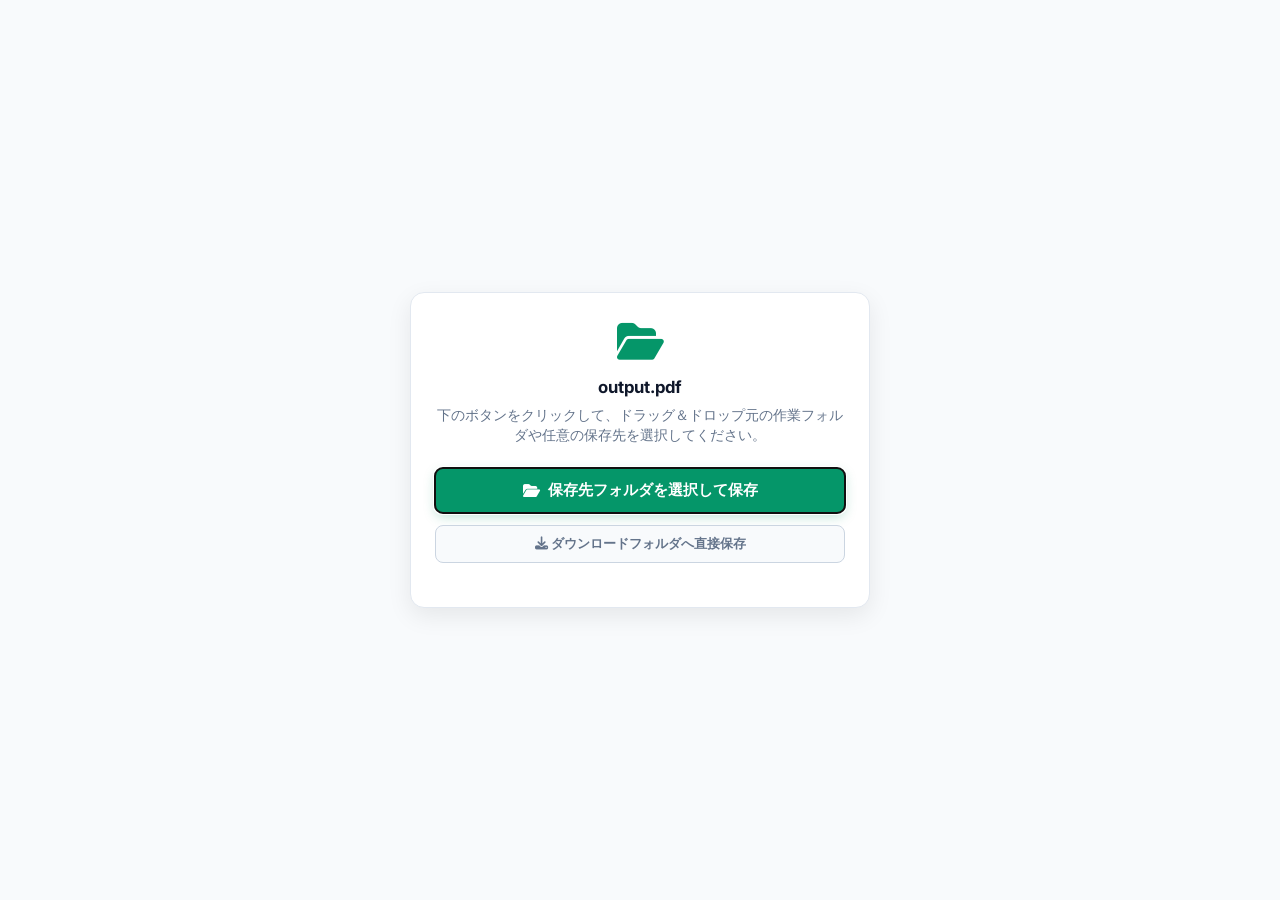
<file: static/save.html>
<!DOCTYPE html>
<html lang="ja">
<head>
    <meta charset="UTF-8">
    <meta name="viewport" content="width=device-width, initial-scale=1.0">
    <title>名前を付けて保存 - Local iLovePDF</title>
    <link href="https://fonts.googleapis.com/css2?family=Inter:wght@400;600;700&display=swap" rel="stylesheet">
    <link rel="stylesheet" href="https://cdnjs.cloudflare.com/ajax/libs/font-awesome/6.4.0/css/all.min.css">
    <style>
        * { margin: 0; padding: 0; box-sizing: border-box; font-family: 'Inter', -apple-system, sans-serif; }
        body {
            background: #f8fafc;
            color: #1e293b;
            display: flex;
            flex-direction: column;
            align-items: center;
            justify-content: center;
            min-height: 100vh;
            padding: 24px;
            text-align: center;
        }
        .save-card {
            background: #ffffff;
            border: 1.5px solid #e2e8f0;
            border-radius: 14px;
            padding: 28px 24px;
            max-width: 460px;
            width: 100%;
            box-shadow: 0 8px 24px rgba(0,0,0,0.08);
        }
        .save-icon {
            font-size: 2.6rem;
            color: #059669;
            margin-bottom: 14px;
        }
        .file-title {
            font-size: 1.05rem;
            font-weight: 700;
            color: #0f172a;
            word-break: break-all;
            margin-bottom: 8px;
        }
        .save-hint {
            font-size: 0.85rem;
            color: #64748b;
            margin-bottom: 22px;
            line-height: 1.5;
        }
        .btn-save-as {
            background: #059669;
            color: white;
            border: none;
            border-radius: 8px;
            padding: 12px 20px;
            font-size: 0.95rem;
            font-weight: 700;
            cursor: pointer;
            display: inline-flex;
            align-items: center;
            gap: 8px;
            width: 100%;
            justify-content: center;
            transition: all 0.15s;
            box-shadow: 0 4px 12px rgba(5, 150, 105, 0.25);
        }
        .btn-save-as:hover {
            background: #047857;
            transform: translateY(-1px);
            box-shadow: 0 6px 16px rgba(5, 150, 105, 0.35);
        }
        .btn-direct-dl {
            background: #f8fafc;
            color: #64748b;
            border: 1px solid #cbd5e1;
            border-radius: 8px;
            padding: 9px 16px;
            font-size: 0.82rem;
            font-weight: 600;
            cursor: pointer;
            margin-top: 12px;
            width: 100%;
            transition: all 0.15s;
        }
        .btn-direct-dl:hover {
            background: #f1f5f9;
            color: #1e293b;
            border-color: #94a3b8;
        }
        .status-msg {
            margin-top: 16px;
            font-size: 0.88rem;
            font-weight: 600;
        }
        .status-success { color: #10b981; }
        .status-error { color: #ef4444; }
    </style>
</head>
<body>
    <div class="save-card">
        <i class="fa-solid fa-folder-open save-icon"></i>
        <div class="file-title" id="filename-display">PDFを保存中...</div>
        <p class="save-hint">下のボタンをクリックして、ドラッグ＆ドロップ元の作業フォルダや任意の保存先を選択してください。</p>

        <button type="button" class="btn-save-as" id="btn-save-picker" autofocus>
            <i class="fa-solid fa-folder-open"></i> 保存先フォルダを選択して保存
        </button>

        <button type="button" class="btn-direct-dl" id="btn-fallback-dl">
            <i class="fa-solid fa-download"></i> ダウンロードフォルダへ直接保存
        </button>

        <div id="status-display" class="status-msg"></div>
    </div>

    <script>
        const params = new URLSearchParams(window.location.search);
        const resultId = params.get('id');
        const filename = params.get('name') || 'output.pdf';
        const downloadUrl = `/api/download-result/${resultId}`;

        const filenameDisplay = document.getElementById('filename-display');
        const btnSavePicker = document.getElementById('btn-save-picker');
        const btnFallbackDl = document.getElementById('btn-fallback-dl');
        const statusDisplay = document.getElementById('status-display');

        if (filenameDisplay) filenameDisplay.textContent = filename;

        async function triggerSavePicker() {
            statusDisplay.textContent = '';
            statusDisplay.className = 'status-msg';

            try {
                if ('showSaveFilePicker' in window) {
                    const handle = await window.showSaveFilePicker({
                        suggestedName: filename,
                        types: [{
                            description: 'PDF Documents (*.pdf)',
                            accept: { 'application/pdf': ['.pdf'] }
                        }]
                    });

                    statusDisplay.textContent = 'ファイルを保存中...';
                    const writable = await handle.createWritable();
                    const res = await fetch(downloadUrl);
                    const blob = await res.blob();
                    await writable.write(blob);
                    await writable.close();

                    statusDisplay.className = 'status-msg status-success';
                    statusDisplay.innerHTML = `<i class="fa-solid fa-circle-check"></i> ${handle.name} に保存完了しました！`;

                    setTimeout(() => {
                        window.close();
                    }, 1500);
                    return;
                }
            } catch (err) {
                if (err.name === 'AbortError') {
                    statusDisplay.textContent = '保存がキャンセルされました。';
                    return;
                }
                console.warn('showSaveFilePicker failed:', err);
                statusDisplay.className = 'status-msg status-error';
                statusDisplay.textContent = `保存エラー: ${err.message || err}`;
            }

            // Fallback to standard download if showSaveFilePicker not supported
            doDirectDownload();
        }

        function doDirectDownload() {
            const a = document.createElement('a');
            a.href = downloadUrl;
            a.download = filename;
            document.body.appendChild(a);
            a.click();
            document.body.removeChild(a);
            statusDisplay.className = 'status-msg status-success';
            statusDisplay.textContent = 'ダウンロードフォルダへ保存を開始しました。';
            setTimeout(() => {
                window.close();
            }, 2000);
        }

        btnSavePicker.addEventListener('click', triggerSavePicker);
        btnFallbackDl.addEventListener('click', doDirectDownload);
    </script>
</body>
</html>
</file>
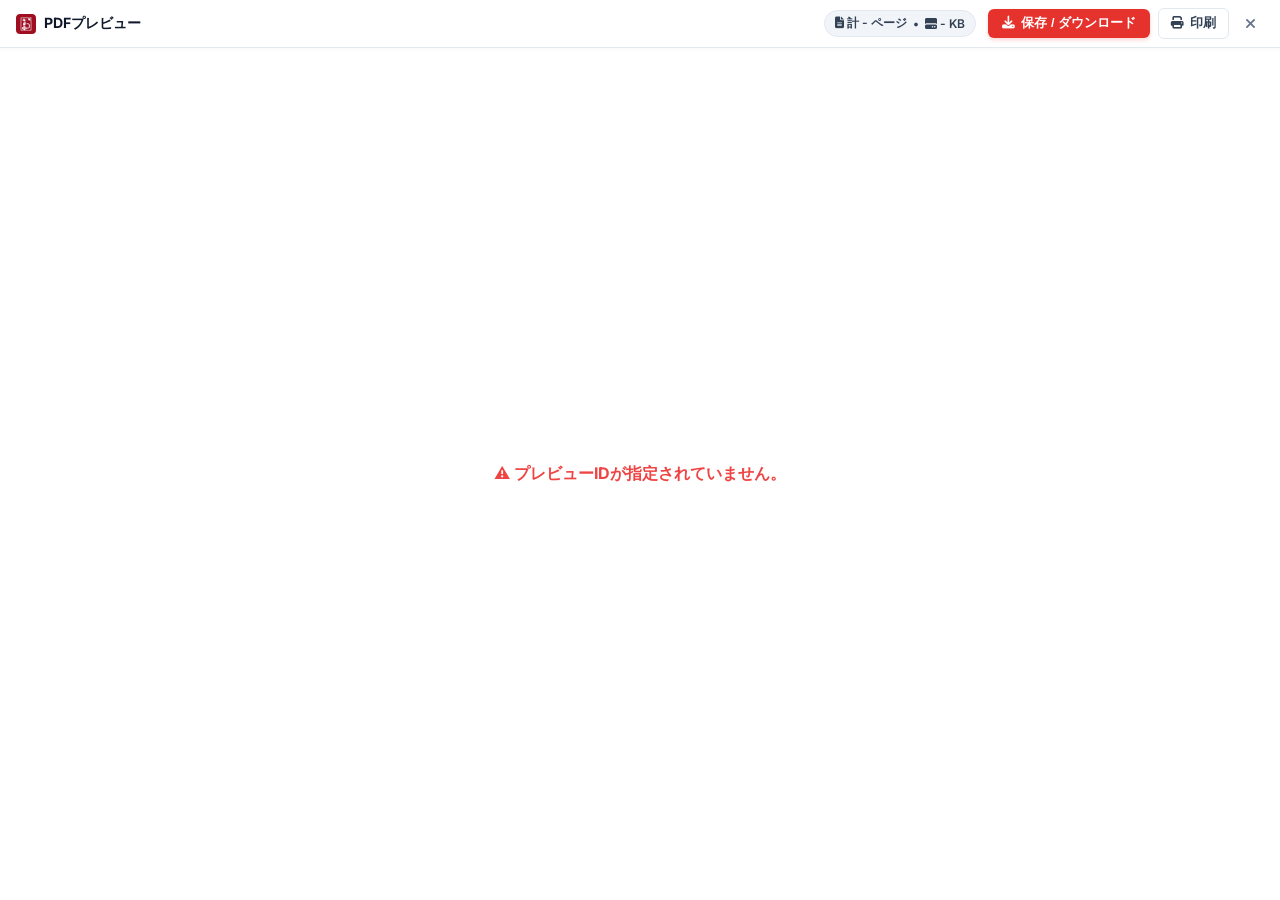
<file: static/viewer.html>
<!DOCTYPE html>
<html lang="ja">
<head>
    <meta charset="UTF-8">
    <meta name="viewport" content="width=device-width, initial-scale=1.0">
    <title>PDFプレビュー & 保存</title>
    <link rel="icon" type="image/png" href="favicon.png">
    <link href="https://fonts.googleapis.com/css2?family=Inter:wght@400;600;700&display=swap" rel="stylesheet">
    <link rel="stylesheet" href="https://cdnjs.cloudflare.com/ajax/libs/font-awesome/6.4.0/css/all.min.css">
    <style>
        :root {
            --primary-red: #e5322d;
            --primary-hover: #c92b27;
            --text-dark: #0f172a;
            --text-muted: #64748b;
            --bg-light: #f8fafc;
            --border-color: #e2e8f0;
        }

        * {
            margin: 0;
            padding: 0;
            box-sizing: border-box;
        }

        body, html {
            width: 100%;
            height: 100%;
            font-family: 'Inter', -apple-system, BlinkMacSystemFont, "Segoe UI", Roboto, sans-serif;
            background: #0f172a;
            overflow: hidden;
            display: flex;
            flex-direction: column;
        }

        /* Top Minimal Toolbar */
        .viewer-header {
            height: 48px;
            background: #ffffff;
            border-bottom: 1px solid var(--border-color);
            padding: 0 16px;
            display: flex;
            align-items: center;
            justify-content: space-between;
            gap: 12px;
            z-index: 10;
            box-shadow: 0 1px 4px rgba(0, 0, 0, 0.04);
            flex-shrink: 0;
        }

        .header-left {
            display: flex;
            align-items: center;
            gap: 8px;
            min-width: 0;
            flex: 1;
        }

        .header-logo {
            width: 20px;
            height: 20px;
            border-radius: 4px;
            flex-shrink: 0;
        }

        .doc-title {
            font-size: 0.88rem;
            font-weight: 700;
            color: var(--text-dark);
            white-space: nowrap;
            overflow: hidden;
            text-overflow: ellipsis;
        }

        .header-center {
            display: flex;
            align-items: center;
            gap: 8px;
            flex-shrink: 0;
        }

        .stats-badge {
            background: #f1f5f9;
            color: #334155;
            font-size: 0.75rem;
            font-weight: 600;
            padding: 4px 10px;
            border-radius: 20px;
            display: flex;
            align-items: center;
            gap: 6px;
            white-space: nowrap;
            border: 1px solid #e2e8f0;
        }

        .header-right {
            display: flex;
            align-items: center;
            gap: 8px;
            flex-shrink: 0;
        }

        .btn-action-primary {
            background: var(--primary-red);
            color: #ffffff;
            border: none;
            padding: 6px 14px;
            border-radius: 6px;
            font-size: 0.8rem;
            font-weight: 600;
            cursor: pointer;
            display: inline-flex;
            align-items: center;
            gap: 6px;
            transition: all 0.15s ease;
            box-shadow: 0 2px 4px rgba(229, 50, 45, 0.2);
            white-space: nowrap;
        }

        .btn-action-primary:hover {
            background: var(--primary-hover);
            transform: translateY(-1px);
        }

        .btn-action-secondary {
            background: #ffffff;
            color: #334155;
            border: 1px solid var(--border-color);
            padding: 6px 12px;
            border-radius: 6px;
            font-size: 0.8rem;
            font-weight: 600;
            cursor: pointer;
            display: inline-flex;
            align-items: center;
            gap: 6px;
            transition: all 0.15s ease;
            white-space: nowrap;
        }

        .btn-action-secondary:hover {
            border-color: #94a3b8;
            background: #f8fafc;
        }

        .btn-action-close {
            background: transparent;
            color: var(--text-muted);
            border: none;
            padding: 6px 8px;
            border-radius: 6px;
            font-size: 0.95rem;
            cursor: pointer;
            display: inline-flex;
            align-items: center;
            justify-content: center;
            transition: all 0.15s ease;
        }

        .btn-action-close:hover {
            background: #fee2e2;
            color: var(--primary-red);
        }

        /* Full Height PDF View Container */
        .viewer-body {
            flex: 1;
            width: 100%;
            height: calc(100% - 48px);
            background: #334155;
            position: relative;
        }

        .pdf-frame {
            width: 100%;
            height: 100%;
            border: none;
            display: block;
        }

        /* Loading Overlay inside Viewer */
        .loading-screen {
            position: absolute;
            top: 0; left: 0; right: 0; bottom: 0;
            background: #ffffff;
            display: flex;
            flex-direction: column;
            align-items: center;
            justify-content: center;
            gap: 12px;
            z-index: 5;
            color: var(--text-dark);
        }

        .spinner {
            width: 32px;
            height: 32px;
            border: 3px solid #e2e8f0;
            border-top: 3px solid var(--primary-red);
            border-radius: 50%;
            animation: spin 0.8s linear infinite;
        }

        @keyframes spin {
            0% { transform: rotate(0deg); }
            100% { transform: rotate(360deg); }
        }

        .hidden { display: none !important; }
    </style>
</head>
<body>
    <header class="viewer-header">
        <div class="header-left">
            <img src="favicon.png" alt="PDF Icon" class="header-logo">
            <span class="doc-title" id="doc-title">PDFプレビュー</span>
        </div>

        <div class="header-center">
            <div class="stats-badge" id="stats-badge">
                <span id="page-count"><i class="fa-solid fa-file-lines"></i> 計 - ページ</span>
                <span>•</span>
                <span id="file-size"><i class="fa-solid fa-hard-drive"></i> - KB</span>
            </div>
        </div>

        <div class="header-right">
            <button type="button" class="btn-action-primary" id="download-btn">
                <i class="fa-solid fa-download"></i> 保存 / ダウンロード
            </button>
            <button type="button" class="btn-action-secondary" id="print-btn" title="印刷">
                <i class="fa-solid fa-print"></i> 印刷
            </button>
            <button type="button" class="btn-action-close" id="close-btn" title="タブを閉じる">
                <i class="fa-solid fa-xmark"></i>
            </button>
        </div>
    </header>

    <main class="viewer-body">
        <div class="loading-screen" id="loading-screen">
            <div class="spinner"></div>
            <p style="font-size: 0.85rem; font-weight: 600; color: #64748b;">プレビューを読み込んでいます...</p>
        </div>
        <iframe id="pdf-frame" class="pdf-frame" src=""></iframe>
    </main>

    <script>
        document.addEventListener('DOMContentLoaded', async () => {
            const params = new URLSearchParams(window.location.search);
            const resultId = params.get('id');

            const docTitle = document.getElementById('doc-title');
            const pageCount = document.getElementById('page-count');
            const fileSize = document.getElementById('file-size');
            const downloadBtn = document.getElementById('download-btn');
            const printBtn = document.getElementById('print-btn');
            const closeBtn = document.getElementById('close-btn');
            const pdfFrame = document.getElementById('pdf-frame');
            const loadingScreen = document.getElementById('loading-screen');

            if (!resultId) {
                loadingScreen.innerHTML = '<p style="color:#ef4444; font-weight:bold;">⚠️ プレビューIDが指定されていません。</p>';
                return;
            }

            function formatSize(bytes) {
                if (!bytes) return '0 B';
                const k = 1024;
                const sizes = ['B', 'KB', 'MB', 'GB'];
                const i = Math.floor(Math.log(bytes) / Math.log(k));
                return parseFloat((bytes / Math.pow(k, i)).toFixed(2)) + ' ' + sizes[i];
            }

            try {
                // Fetch document details
                const res = await fetch(`/api/result-info/${resultId}`);
                if (!res.ok) throw new Error("ドキュメント情報が見つかりません");
                const data = await res.json();

                docTitle.textContent = data.filename;
                document.title = `${data.filename} - プレビュー`;
                pageCount.innerHTML = `<i class="fa-solid fa-file-lines"></i> 全 ${data.page_count} ページ`;
                fileSize.innerHTML = `<i class="fa-solid fa-hard-drive"></i> ${formatSize(data.size)}`;

                // Load PDF in iframe
                pdfFrame.src = `/api/view-pdf/${resultId}#toolbar=1`;
                pdfFrame.onload = () => {
                    loadingScreen.classList.add('hidden');
                };

                // Fallback hide loading screen after 1.5s
                setTimeout(() => {
                    loadingScreen.classList.add('hidden');
                }, 1500);

                // Download Action
                downloadBtn.addEventListener('click', () => {
                    const dlUrl = `/api/download-result/${resultId}`;
                    const a = document.createElement('a');
                    a.href = dlUrl;
                    a.download = data.filename;
                    document.body.appendChild(a);
                    a.click();
                    document.body.removeChild(a);
                });

                // Print Action
                printBtn.addEventListener('click', () => {
                    try {
                        if (pdfFrame.contentWindow) {
                            pdfFrame.contentWindow.print();
                        } else {
                            window.open(`/api/view-pdf/${resultId}`, '_blank');
                        }
                    } catch (e) {
                        window.open(`/api/view-pdf/${resultId}`, '_blank');
                    }
                });

                // Close Action
                closeBtn.addEventListener('click', () => {
                    window.close();
                });

            } catch (e) {
                console.error(e);
                loadingScreen.innerHTML = `<p style="color:#ef4444; font-weight:bold;">⚠️ 読み込みエラー: ${e.message}</p>`;
            }
        });
    </script>
</body>
</html>
</file>
